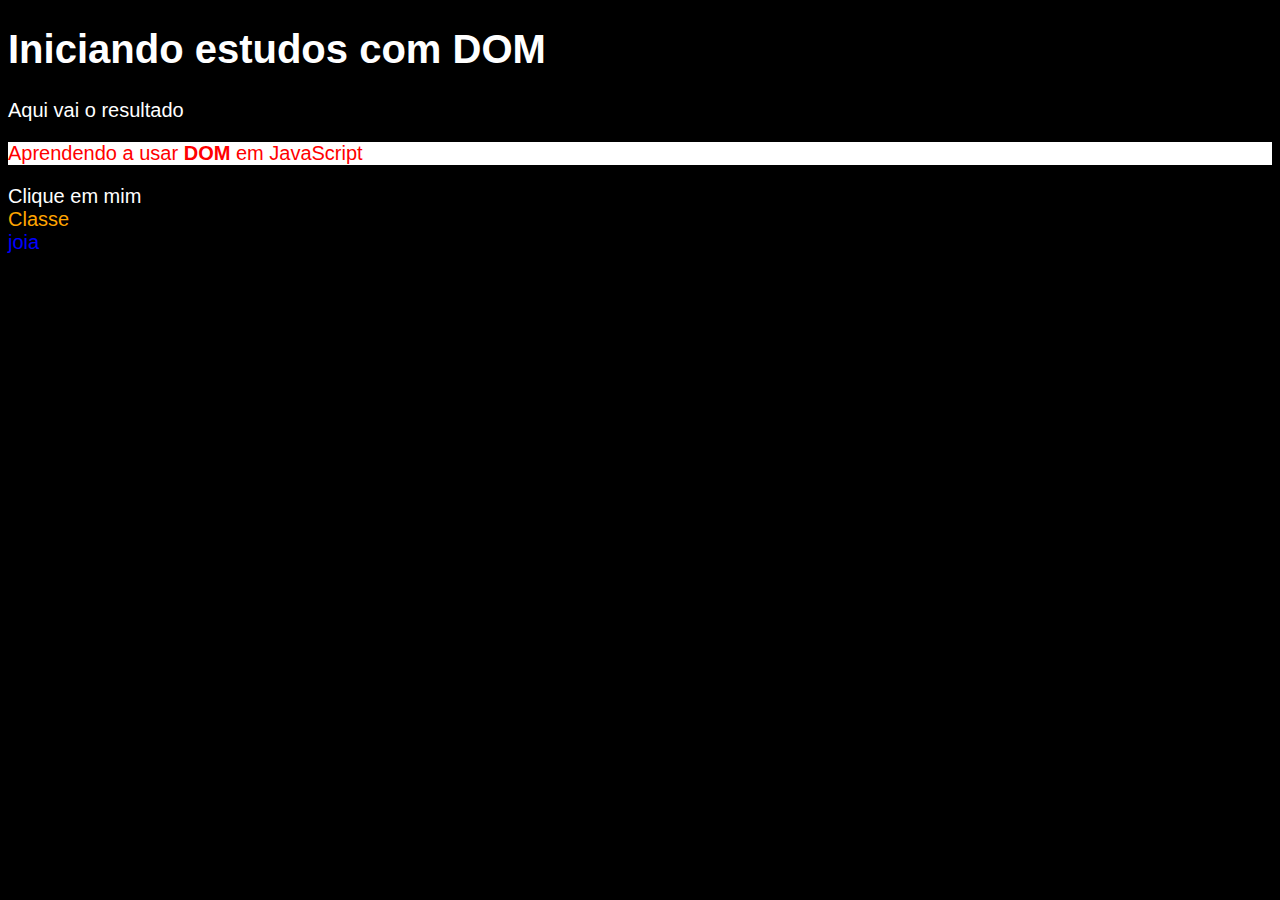
<file: aula001/aula001.html>
<!DOCTYPE html>
<html lang="pt-BR">
<head>
    <meta charset="UTF-8">
    <meta name="viewport" content="width=device-width, initial-scale=1.0">
    <title>Primeiros passos com DOM</title>
    <link rel="stylesheet" href="dom.css">
</head>
<body>
    <h1>Iniciando estudos com DOM</h1>
    <p>Aqui vai o resultado</p>
    <p id="paragrafo">Aprendendo a usar <b>DOM</b> em JavaScript</p>
    <div>Clique em mim</div>
    <div class="viva">Classe</div>
    <div id="joia">joia</div>
    <script>
    var p1 = window.document.getElementsByTagName('p')[1]
    p1.style.color = 'red'
    p1.style.background = 'white'
    var p0 = window.document.querySelector('div.viva')
    p0.style.color = 'orange'
    var t = window.document.getElementById('joia')
    t.style.color = 'blue'
    </script>
</body>
</html>
</file>
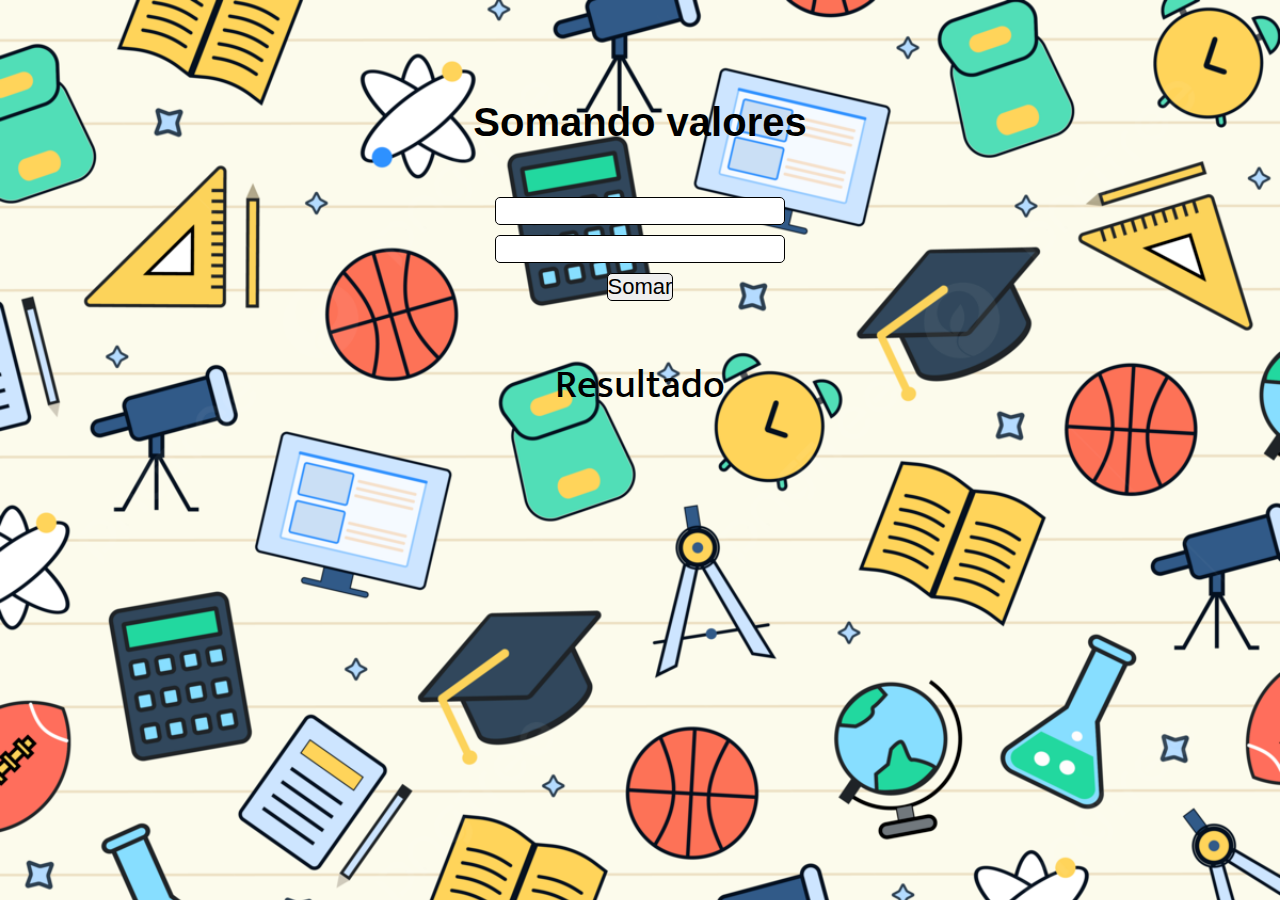
<file: aula003/aula003.html>
<!DOCTYPE html>
<html lang="pt-BR">
<head>
    <meta charset="UTF-8">
    <meta name="viewport" content="width=device-width, initial-scale=1.0">
    <title>Somando Números</title>
    <link rel="stylesheet" href="aula003.css">
    <link rel="preconnect" href="https://fonts.gstatic.com" crossorigin>
    <link href="https://fonts.googleapis.com/css2?family=Mukta:wght@200;300;400;500;600;700;800&display=swap" rel="stylesheet">
    <link rel="shortcut icon" href="favicon.ico" type="image/x-icon">
</head>

<body>
    <h1 id="titulo">Somando valores</h1>
    <div class="container">
        <input type="number" name="txtn1" id="txtn1">
        <input type="number" name="txtn2" id="txtn2">
        <input type="button" value="Somar" onclick="somar()">
        <link rel="preconnect" href="https://fonts.googleapis.com">
    </div>
    <div id="resultado">Resultado</div>
    <script>
        function somar() {
            var pn1 = window.document.querySelector('input#txtn1')
            var pn2 = window.document.querySelector('input#txtn2')
            var r = window.document.getElementById('resultado')
            var n1 = Number.parseFloat(pn1.value)
            var n2 = Number.parseFloat(pn2.value)
            var s = n1 + n2
            r.innerText = "O resultado é "+ s

        }
    </script>
</body>
</html>
</file>
<file: aula001/dom.css>
body {
    background-color: black;
    color: white;
    font: normal 15pt Arial;
}
</file>
<file: aula003/aula003.css>
* {
    margin: 0;
    padding: 0;
    box-sizing: border-box;
}

body{
    background-image: url(pngtree-cartoon-satellite-ruler-calculator-linear-education-background-picture-image_1458755.jpg);
    background-size: cover;
}

h1#titulo {
    text-align: center;
    padding-top: 100px;
    font-size: 40px;
    font-family: Arial, Helvetica, sans-serif;
} 

.container {
    display: flex;
    flex-direction: column;
    align-items: center;
    justify-content: center;
    height: 23vh;
}

input {
    text-align: center;
    font-size: 22px;
    margin: 5px;
    border-radius: 5px;
    border: 1px black solid;
}

#resultado {
    text-align: center;
    font-size: 40px;
    font-family: "Mukta", sans-serif;
    font-weight: 500;
    font-style: normal;
    
}
</file>
